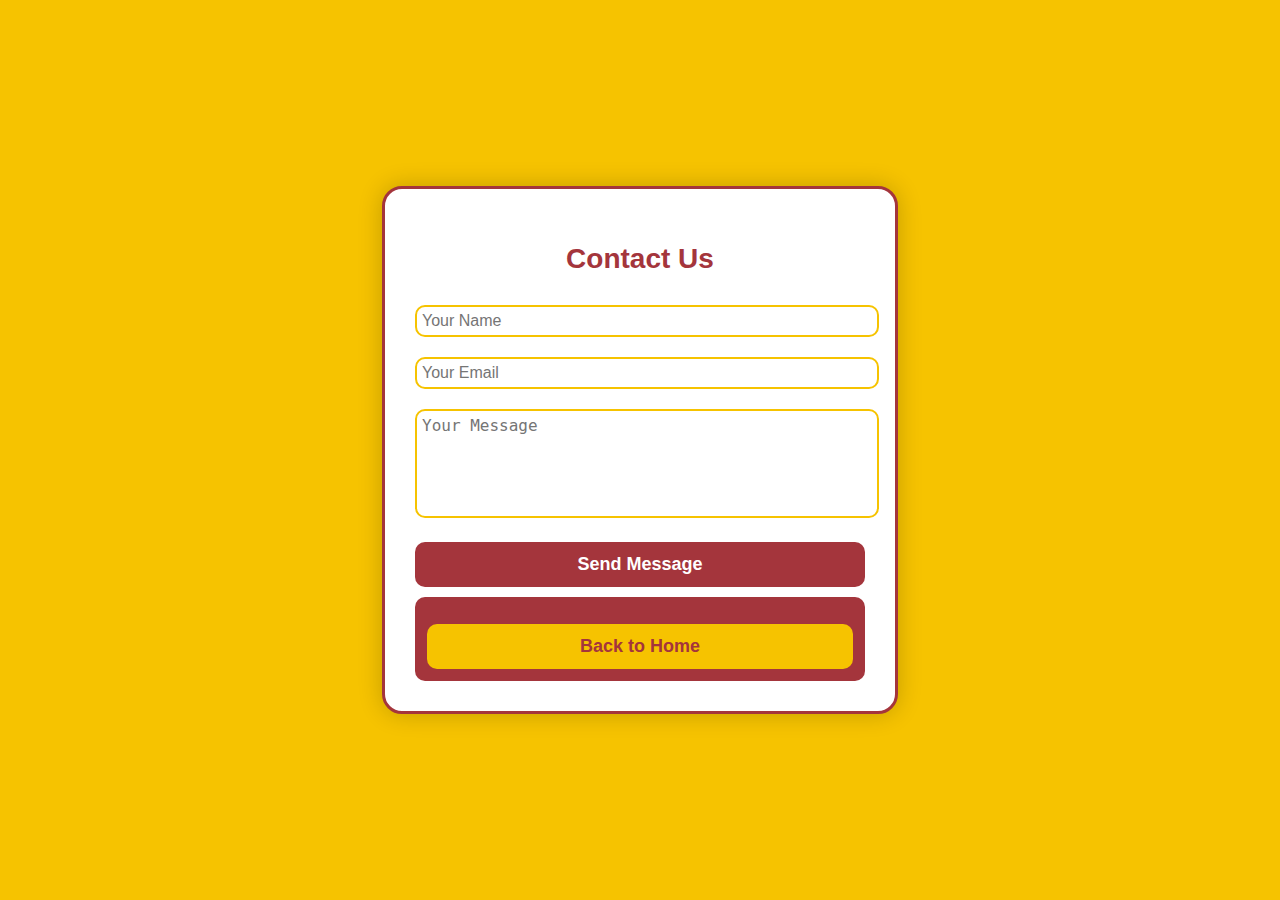
<file: contact us semi final.html>
<!DOCTYPE html>
<html lang="en">
<head>
  <meta charset="UTF-8">
  <meta name="viewport" content="width=device-width, initial-scale=1.0">
  <title>Contact Us</title>
  <style>
    body {
      margin: 0;
      padding: 0;
      font-family: Arial, Helvetica, sans-serif;
      background-color: #f6c300; 
      display: flex;
      justify-content: center;
      align-items: center;
      height: 100vh;
    }

    .contact-container {
      width: 450px;
      padding: 30px;
      background: #fff; 
      border-radius: 20px;
      box-shadow: 0 0 25px rgba(0,0,0,0.2);
      text-align: center;
      border: 3px solid #a4353c; 
    }

    .contact-container h2 {
      margin-bottom: 20px;
      color: #a4353c; 
      font-size: 28px;
      font-weight: bold;
    }

    .contact-container input,
    .contact-container textarea {
      width: 100%;
      padding: 5px;
      margin: 10px 0;
      border: 2px solid #f6c300; 
      border-radius: 10px;
      outline: none;
      font-size: 16px;
      transition: 0.3s;
      resize: none;
    }

    .contact-container input:focus,
    .contact-container textarea:focus {
      border-color: #a4353c; 
      box-shadow: 0 0 8px rgba(164, 53, 60, 0.5);
    }

    .contact-container button {
      width: 100%;
      padding: 12px;
      background: #a4353c;
      color: #fff;
      border: none;
      border-radius: 10px;
      font-size: 18px;
      font-weight: bold;
      cursor: pointer;
      margin-top: 10px;
      transition: 0.3s;
    }

    .contact-container button:hover {
      background: #f6c300; 
      color: #a4353c;
    }

    .back-home {
      margin-top: 15px;
      display: block;
      text-decoration: none;
      background: #f6c300; 
      color: #a4353c;
      padding: 12px;
      border-radius: 10px;
      font-weight: bold;
      transition: 0.3s;
    }

    .back-home:hover {
      background: #a4353c;
      color: #fff;
    }
  </style>
</head>
<body>
  <div class="contact-container">
    <h2>Contact Us</h2>
    <form>
      <input type="text" placeholder="Your Name" required>
      <input type="email" placeholder="Your Email" required>
      <textarea rows="5" placeholder="Your Message" required></textarea>
      <button type="submit">Send Message</button>
      <button> <a href="index.html" class="back-home">Back to Home</a></button>
    </form>
  </div>
 
</body>
</html>
</file>
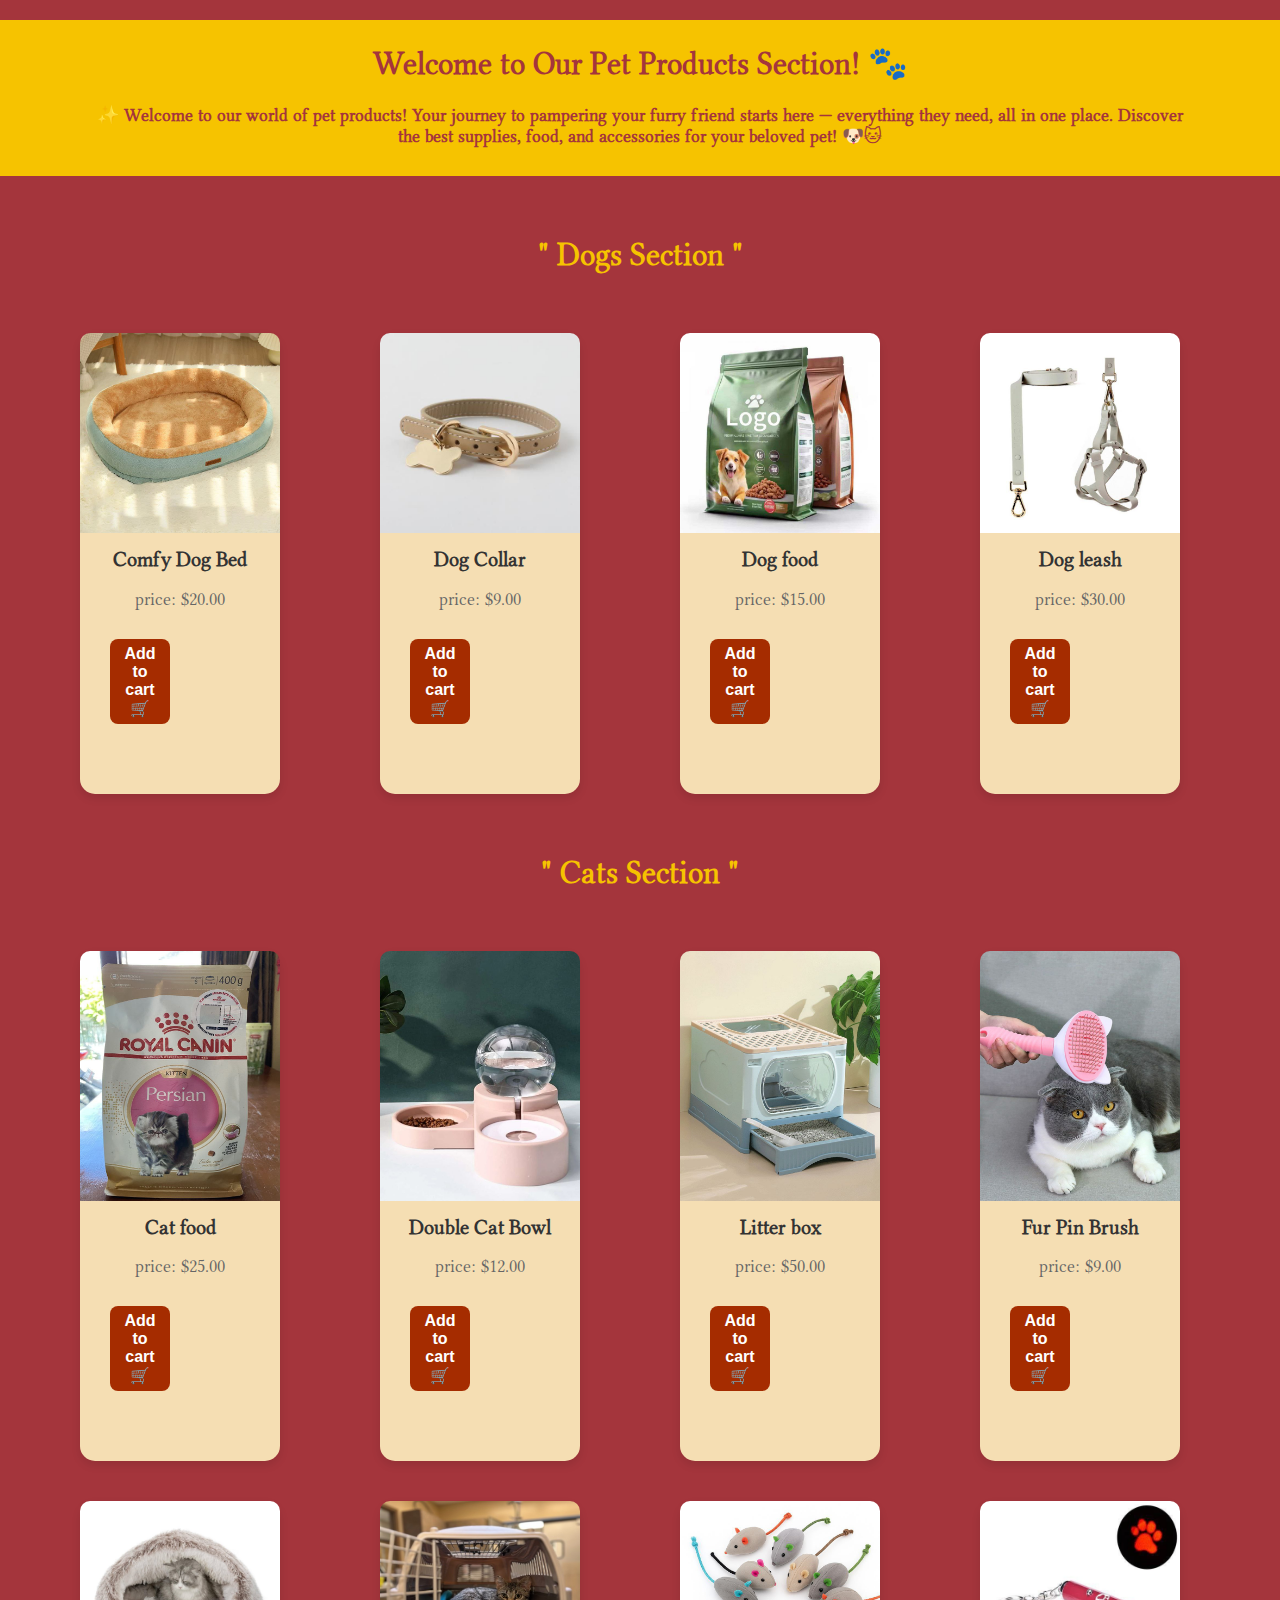
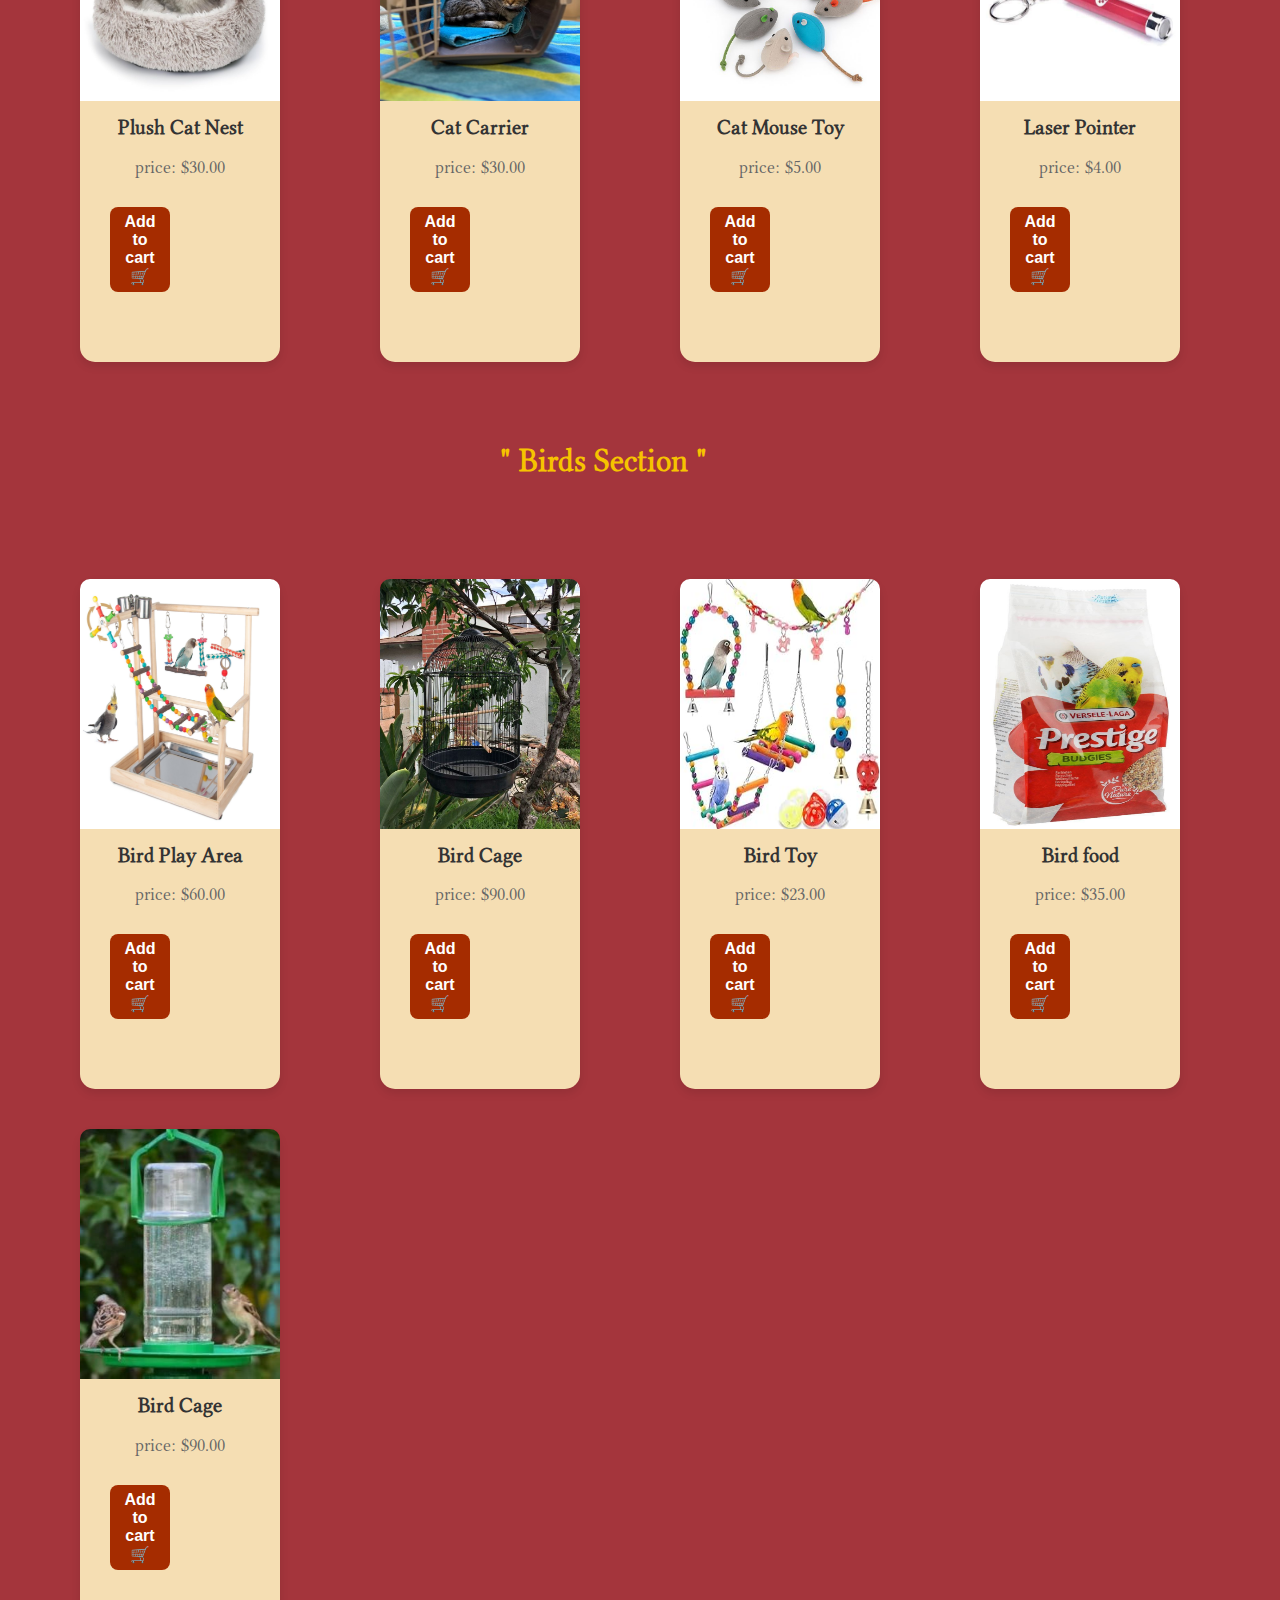
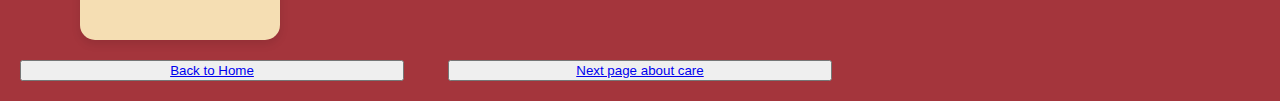
<file: page 2 semi final.html>
<!DOCTYPE html>
<html lang="en">

<head>
  <meta charset="UTF-8">
  <meta name="viewport" content="width=device-width, initial-scale=1.0">
  <title>our servies</title>
  <link rel="stylesheet" href="semi final style 2.css">
  <link rel="preconnect" href="https://fonts.googleapis.com">
<link rel="preconnect" href="https://fonts.gstatic.com" crossorigin>
<link href="https://fonts.googleapis.com/css2?family=Libertinus+Serif+Display&family=Lora:ital,wght@0,400..700;1,400..700&display=swap" rel="stylesheet">
</head>

<body>

  <section class="heading">

    <div class="h1">
      <h1>Welcome to Our Pet Products Section! 🐾</h1>
    </div>

    <div class="p">
      <p>✨ Welcome to our world of pet products! Your journey to pampering your furry friend starts here — everything
        they need, all in one place. Discover the best supplies, food, and accessories for your beloved pet! 🐶🐱</p>
    </div>
  </section>


  <section class="products">

    <div class="dogs">
      <div class="h1">
        <h1> " Dogs Section "</h1>
      </div>
    </div>


    <div class="dogcards">


      <div class="card1">
        <img src="Comfy Dog Bed.jpg" alt="">
        <div class="card info">
          <h3>Comfy Dog Bed</h3>
          <p>price: $20.00</p>
          <button class="add-to-cart">Add to cart🛒</button>
        </div>
      </div>

      <div class="card2">
        <img src="Dog Collar.jpg" alt="">
        <div class="card info">
          <h3>Dog Collar</h3>
          <p>price: $9.00</p>
          <button class="add-to-cart">Add to cart🛒</button>
        </div>
      </div>

      <div class="card3">
        <img src="Dog Food.jpg" alt="">
        <div class="card info">
          <h3>Dog food</h3>
          <p>price: $15.00</p>
          <button class="add-to-cart">Add to cart🛒</button>
        </div>
      </div>

      <div class="card4">
        <img src="Dog leash.jpg" alt="">
        <div class="card info">
          <h3>Dog leash</h3>
          <p>price: $30.00</p>
          <button class="add-to-cart">Add to cart🛒</button>
        </div>

      </div>
    
    </div>


    <div class="cats">
      <div class="h1">
        <h1> " Cats Section "</h1>
      </div>
    </div>

    <div class="catcards">

      <div class="card9">

        <img src="Cat food.jpg" alt="">
        <div class="card info">
          <h3>Cat food</h3>
          <p>price: $25.00</p>
          <button class="add-to-cart">Add to cart🛒</button>
        </div>
    </div>

      

      <div class="card6">

          <img src="double cat bowl.jpg" alt="">
          <div class="card info">
            <h3>Double Cat Bowl</h3>
            <p>price: $12.00</p>
            <button class="add-to-cart">Add to cart🛒</button>
          </div>
      </div>

      <div class="card7">

        <img src="litter box 2.jpg" alt="">
        <div class="card info">
          <h3>Litter box</h3>
          <p>price: $50.00</p>
          <button class="add-to-cart">Add to cart🛒</button>
        </div>
    </div>

    <div class="card12">

      <img src="fur pin brush.jpg" alt="">
      <div class="card info">
        <h3>Fur Pin Brush</h3>
        <p>price: $9.00</p>
        <button class="add-to-cart">Add to cart🛒</button>
      </div>
    </div>
    

  <div class="card5">

    <img src="plush cat nest.jpg" alt="">
    <div class="card info">
      <h3>Plush Cat Nest</h3>
      <p>price: $30.00</p>
      <button class="add-to-cart">Add to cart🛒</button>

    </div>
  </div>
  

<div class="card10">
    <img src="cat Carrier.jpg" alt="">
  <div class="card info">
    <h3>Cat Carrier</h3>
    <p>price: $30.00</p>
    <button class="add-to-cart">Add to cart🛒</button>
  </div>
</div>

<div class="card11">

  <img src="cat mouse toy.jpg" alt="">
  <div class="card info">
    <h3>Cat Mouse Toy</h3>
    <p>price: $5.00</p>
    <button class="add-to-cart">Add to cart🛒</button>
  </div>
</div>


<div class="card8">

  <img src="laser pointer.jpg" alt="">
  <div class="card info">
    <h3>Laser Pointer</h3>
    <p>price: $4.00</p>
    <button class="add-to-cart">Add to cart🛒</button>
  </div>
</div>

<div class="birds">
  <div class="h1">
    <h1> " Birds Section "</h1>
  </div>
</div>

<div class="birdscards">


 
<div class="card13">

  <img src="bird play area.jpg" alt="">
  <div class="card info">
    <h3>Bird Play Area</h3>
    <p>price: $60.00</p>
    <button class="add-to-cart">Add to cart🛒</button>
  </div>
</div>


<div class="card14">

  <img src="bird cage.jpg" alt="">
  <div class="card info">
    <h3>Bird Cage</h3>
    <p>price: $90.00</p>
    <button class="add-to-cart">Add to cart🛒</button>
  </div>
</div>

<div class="card15">

  <img src="bird toy.jpg" alt="">
  <div class="card info">
    <h3>Bird Toy</h3>
    <p>price: $23.00</p>
    <button class="add-to-cart">Add to cart🛒</button>
  </div>
</div>


<div class="card16">

  <img src="food bird.jpg"alt="">
  <div class="card info">
    <h3>Bird food</h3>
    <p>price: $35.00</p>
    <button class="add-to-cart">Add to cart🛒</button>
  </div>
</div>

<div class="card17">

  <img src="water feeder.jpg" alt="">
  <div class="water feeder">
    <h3>Bird Cage</h3>
    <p>price: $90.00</p>
    <button class="add-to-cart">Add to cart🛒</button>
  </div>
</div>
  </section>

  <button> <a href="semi final project.html" class="back-home">Back to Home</a> <br></button>
  <button> <a href="care page.html" class="next page ">Next page about care</a></button>
</html>
</file>
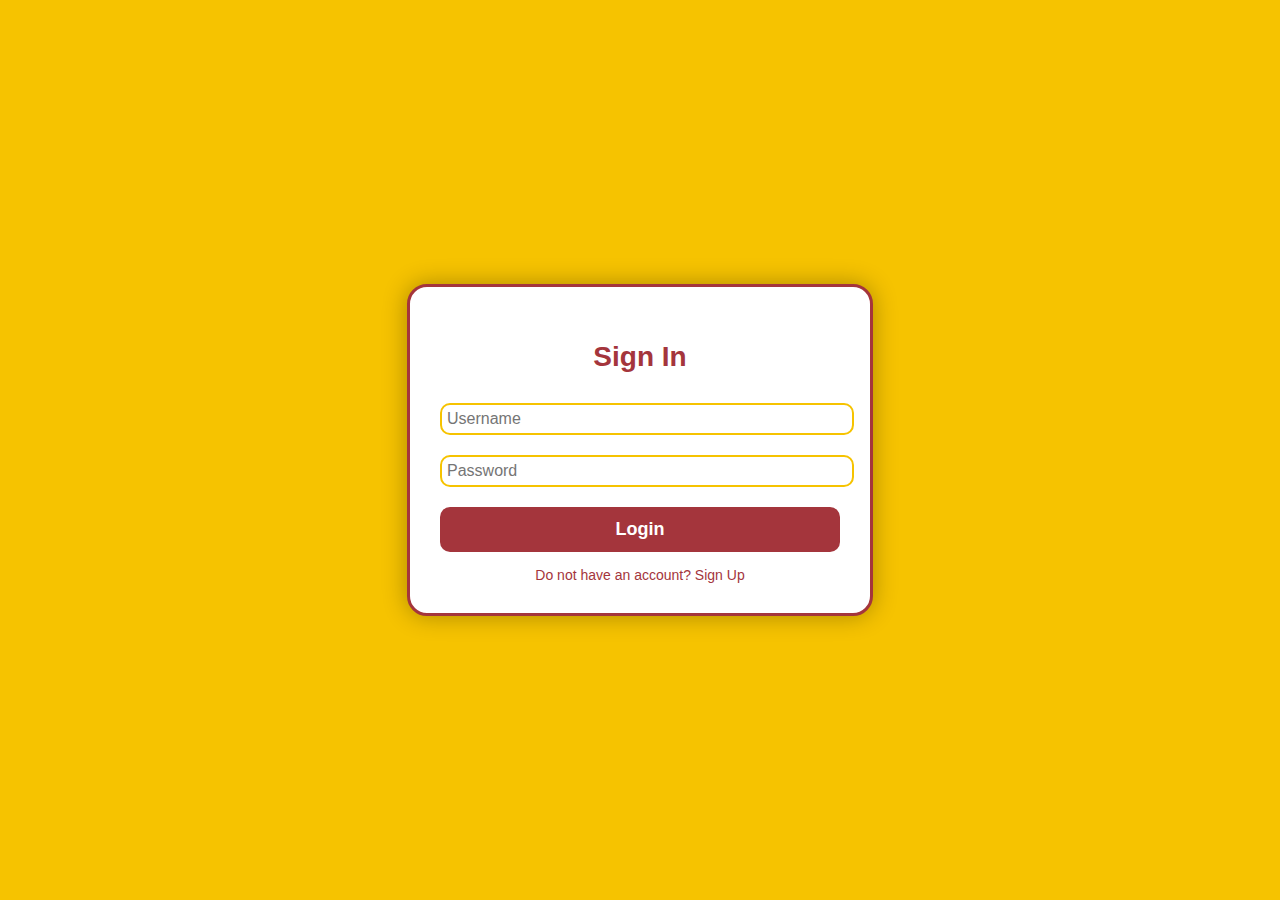
<file: sign.html>
<!DOCTYPE html>
<html lang="en">
<head>
  <meta charset="UTF-8">
  <meta name="viewport" content="width=device-width, initial-scale=1.0">
  <title>Sign In / Sign up</title>
  <link rel="stylesheet" href="style semi final.css">
  <style>
    body {
      margin: 0;
      padding: 0;
      font-family: Arial, Helvetica, sans-serif;
      background-color: #f6c300; 
      display: flex;
      justify-content: center;
      align-items: center;
      height: 100vh;
    }

    .form-container {
      width: 400px;
      padding: 30px;
      background: #fff;
      border-radius: 20px;
      box-shadow: 0 0 25px rgba(0,0,0,0.3);
      text-align: center;
      border: 3px solid #a4353c;
    }

    .form-container h2 {
      margin-bottom: 20px;
      color: #a4353c;
      font-size: 28px;
      font-weight: bold;
    }

    .form-container input {
      width: 100%;
      padding: 5px;
      margin: 10px 0;
      border: 2px solid #f6c300;
      border-radius: 10px;
      outline:none;
      font-size: 16px;
    }

    .form-container input:focus {
      border-color: #a4353c;
      box-shadow: 0 0 8px rgba(164, 53, 60, 0.6);
    }

    .form-container button {
      width: 100%;
      padding: 12px;
      background: #a4353c;
      color: #fff;
      border: none;
      border-radius: 10px;
      font-size: 18px;
      font-weight: bold;
      cursor: pointer;
      margin-top: 10px;
      transition: 0.3s;
    }

    .form-container button:hover {
      background: #f6c300;
      color: #a4353c;
    }

    .toggle-link {
      display: block;
      margin-top: 15px;
      color: #a4353c;
      font-size: 14px;
      cursor: pointer;
      transition: 0.2s;
    }

    .toggle-link:hover {
      text-decoration: underline;
    }
  </style>
</head>
<body>

  <div class="form-container" id="formBox">
    <header><h2 id="formTitle">Sign In</h2></header>
  
    <form onsubmit="goHome(event)">
      <input type="text" placeholder="Username" required>
      <input type="password" placeholder="Password" required>
      <button type="submit">Login</button>
    </form>

    <span class="toggle-link" onclick="toggleForm()">Do not have an account? Sign Up</span>
  </div>

  <script>
    function goHome(event) {
      event.preventDefault(); 
      window.location.href = "page 2 semi final.html"; 
    }

    function toggleForm() {
      const formBox = document.getElementById("formBox");
      const formTitle = document.getElementById("formTitle");
      const toggleText = document.querySelector(".toggle-link");

      if (formTitle.innerText === "Sign In") {
        formTitle.innerText = "Sign Up";
        formBox.querySelector("form").innerHTML = `
          <input type="text" placeholder="Username" required>
          <input type="email" placeholder="Email" required>
          <input type="password" placeholder="Password" required>
          <button type="submit">Register</button>
        `;
        toggleText.innerText = "Already have an account? Sign In";
      } else {
        formTitle.innerText = "Sign In";
        formBox.querySelector("form").innerHTML = `
          <input type="text" placeholder="Username" required>
          <input type="password" placeholder="Password" required>
          <button type="submit">Login</button>
        `;
        toggleText.innerText = "Do not have an account? Sign Up";
      }

      formBox.querySelector("form").setAttribute("onsubmit", "goHome(event)");
    }
  </script>

</body>
</html>
</file>
<file: semi final style 2.css>
body{
    background-color:#a4353c;
    font-family: "Libertinus Serif Display", system-ui;
    margin: 0;
    position: relative;
  }
  

 .heading{
  width: 100;
  height: 150px;
  margin-top: 20px;
  padding-top: 3px;
  padding-bottom: 3px;
  background-color: #f6c300;
  text-align: center;
 }
  
 .heading .h1{
 color:  #a4353c;
 }

 
.heading .p{
  font-size: large;
  color: #a4353c;
  font-weight: bold;
  width: 85%;
  margin-left: auto;
  margin-right: auto;
  
}


.products .dogs .h1{
  text-align: center;
  color: #f6c300;
  margin-top: 60px;
  margin-bottom: 40px;

}


.dogcards {
  display: flex;
  gap: 20px;
  flex-wrap: wrap;
}

.card1{
  background-color: wheat;
  border-radius: 15px;
  box-shadow: 0 4px 10px rgba(0,0,0,0.1);
  padding:  0 0 50px 0 ;
  margin-left: 80px;
  margin-top: 20px;
  width: 200px;
  transition: transform 0.3s ease;
}

.card1:hover {
  transform: scale(1.05); 
} 


.card1 img {
 width: 100%;
 height: 200px;
 border-radius: 10px 10px 0 0;
}

.card1 h3{
  font-size: 1.3rem;
  font-weight: 600;
  color: #333;
  margin-top: 10px;
  margin-bottom: 5px;
  text-align: center;
}

.card1 p{
  font-size: 1.1rem;
  color: #666;
  margin-bottom: 10px;
  text-align: center;
}



.card2{
  background-color: wheat;
  border-radius: 15px;
  box-shadow: 0 4px 10px rgba(0,0,0,0.1);
  padding:  0 0 50px 0 ;
  margin-left: 80px;
  margin-top: 20px;
  width: 200px;
  transition: transform 0.3s ease;
}

.card2:hover {
  transform: scale(1.05); 
} 


.card2 img {
 width: 100%;
 height: 200px;
 border-radius: 10px 10px 0 0;
}

.card2 h3{
  font-size: 1.3rem;
  font-weight: 600;
  color: #333;
  margin-top: 10px;
  margin-bottom: 5px;
  text-align: center;
}

.card2 p{
  font-size: 1.1rem;
  color: #666;
  margin-bottom: 10px;
  text-align: center;
}



.card3{
  background-color: wheat;
  border-radius: 15px;
  box-shadow: 0 4px 10px rgba(0,0,0,0.1);
  padding:  0 0 50px 0 ;
  margin-left: 80px;
  margin-top: 20px;
  width: 200px;
  transition: transform 0.3s ease;
}

.card3:hover {
  transform: scale(1.05); 
} 


.card3 img {
 width: 100%;
 height: 200px;
 border-radius: 10px 10px 0 0;
}

.card3 h3{
  font-size: 1.3rem;
  font-weight: 600;
  color: #333;
  margin-top: 10px;
  margin-bottom: 5px;
  text-align: center;
}

.card3 p{
  font-size: 1.1rem;
  color: #666;
  margin-bottom: 10px;
  text-align: center;
}


.card4{
  background-color: wheat;
  border-radius: 15px;
  box-shadow: 0 4px 10px rgba(0,0,0,0.1);
  padding:  0 0 50px 0 ;
  margin-left: 80px;
  margin-top: 20px;
  width: 200px;
  transition: transform 0.3s ease;
}

.card4:hover {
  transform: scale(1.05); 
} 


.card4 img {
 width: 100%;
 height: 200px;
 border-radius: 10px 10px 0 0;
}

.card4 h3{
  font-size: 1.3rem;
  font-weight: 600;
  color: #333;
  margin-top: 10px;
  margin-bottom: 5px;
  text-align: center;
}

.card4 p{
  font-size: 1.1rem;
  color: #666;
  margin-bottom: 10px;
  text-align: center;
}

.add-to-cart {
  background-color:rgb(165,44,0) ; 
  color:white ; 
  padding: 6px 12px;
  margin-left: 30px;
  border: none;
  border-radius: 8px;
  font-size: 16px;
  font-weight: bold;
  cursor: pointer;
}

.add-to-cart:hover {
  background-color:  black; 
  color: white; 
  transform: scale(1.05);
  box-shadow: 0 0 12px rgba(0, 0, 0, 0.15);
}

 


 .cats h1 {
  text-align: center;
  color: #f6c300;
  margin-top: 60px;
  margin-bottom: 40px;
}

.catcards {
  width: 100%;
  display: flex;
  gap: 20px;
  flex-wrap: wrap;
  margin-top: 20px; 


}

.card9 {
  background-color: wheat;
  border-radius: 15px;
  box-shadow: 0 4px 10px rgba(0,0,0,0.1);
  padding: 0 0 50px 0;
  margin-left: 80px;
  margin-top: 20px;
  width: 200px;
  transition: transform 0.3s ease;
  clear: both;
}

.card9:hover {
  transform: scale(1.05); 
}

.card9 img {
  width: 100%;
  height: 250px;
  border-radius: 10px 10px 0 0;
}

.card9 h3 {
  font-size: 1.3rem;
  font-weight: 600;
  color: #333;
  margin-top: 10px;
  margin-bottom: 5px;
  text-align: center;
}

.card9 p {
  font-size: 1.1rem;
  color: #666;
  margin-bottom: 10px;
  text-align: center;
}

.add-to-cart {
  background-color: rgb(165, 44, 0);
  color: white;
  padding: 6px 12px;
  margin-left: 30px;
  border: none;
  border-radius: 8px;
  font-size: 16px;
  font-weight: bold;
  cursor: pointer;
}

.add-to-cart:hover {
  background-color: black;
  color: white;
  transform: scale(1.05);
  box-shadow: 0 0 12px rgba(0, 0, 0, 0.15);
}


.card6 {
  background-color: wheat;
  border-radius: 15px;
  box-shadow: 0 4px 10px rgba(0,0,0,0.1);
  padding: 0 0 50px 0;
  margin-left: 80px;
  margin-top: 20px;
  width: 200px;
  transition: transform 0.3s ease;
  clear: both;
}

.card6:hover {
  transform: scale(1.05); 
}

.card6 img {
  width: 100%;
  height: 250px;
  border-radius: 10px 10px 0 0;
}

.card6 h3 {
  font-size: 1.3rem;
  font-weight: 600;
  color: #333;
  margin-top: 10px;
  margin-bottom: 5px;
  text-align: center;
}

.card6 p {
  font-size: 1.1rem;
  color: #666;
  margin-bottom: 10px;
  text-align: center;
}

.add-to-cart {
  background-color: rgb(165, 44, 0);
  color: white;
  padding: 6px 12px;
  margin-left: 30px;
  border: none;
  border-radius: 8px;
  font-size: 16px;
  font-weight: bold;
  cursor: pointer;
}

.add-to-cart:hover {
  background-color: black;
  color: white;
  transform: scale(1.05);
  box-shadow: 0 0 12px rgba(0, 0, 0, 0.15);
}


.card7 {
  background-color: wheat;
  border-radius: 15px;
  box-shadow: 0 4px 10px rgba(0,0,0,0.1);
  padding: 0 0 50px 0;
  margin-left: 80px;
  margin-top: 20px;
  width: 200px;
  transition: transform 0.3s ease;
  clear: both;
}

.card7:hover {
  transform: scale(1.05); 
}

.card7 img {
  width: 100%;
  height: 250px;
  border-radius: 10px 10px 0 0;
}

.card7 h3 {
  font-size: 1.3rem;
  font-weight: 600;
  color: #333;
  margin-top: 10px;
  margin-bottom: 5px;
  text-align: center;
}

.card7 p {
  font-size: 1.1rem;
  color: #666;
  margin-bottom: 10px;
  text-align: center;
}

.add-to-cart {
  background-color: rgb(165, 44, 0);
  color: white;
  padding: 6px 12px;
  margin-left: 30px;
  border: none;
  border-radius: 8px;
  font-size: 16px;
  font-weight: bold;
  cursor: pointer;
}

.add-to-cart:hover {
  background-color: black;
  color: white;
  transform: scale(1.05);
  box-shadow: 0 0 12px rgba(0, 0, 0, 0.15);
}


.card12 {
  background-color: wheat;
  border-radius: 15px;
  box-shadow: 0 4px 10px rgba(0,0,0,0.1);
  padding: 0 0 50px 0;
  margin-left: 80px;
  margin-top: 20px;
  width: 200px;
  transition: transform 0.3s ease;
  clear: both;
}

.card12:hover {
  transform: scale(1.05); 
}

.card12 img {
  width: 100%;
  height: 250px;
  border-radius: 10px 10px 0 0;
}

.card12 h3 {
  font-size: 1.3rem;
  font-weight: 600;
  color: #333;
  margin-top: 10px;
  margin-bottom: 5px;
  text-align: center;
}

.card12 p {
  font-size: 1.1rem;
  color: #666;
  margin-bottom: 10px;
  text-align: center;
}

.add-to-cart {
  background-color: rgb(165, 44, 0);
  color: white;
  padding: 6px 12px;
  margin-left: 30px;
  border: none;
  border-radius: 8px;
  font-size: 16px;
  font-weight: bold;
  cursor: pointer;
}

.add-to-cart:hover {
  background-color: black;
  color: white;
  transform: scale(1.05);
  box-shadow: 0 0 12px rgba(0, 0, 0, 0.15);
}


.card5 {
  background-color: wheat;
  border-radius: 15px;
  box-shadow: 0 4px 10px rgba(0,0,0,0.1);
  padding: 0 0 50px 0;
  margin-left: 80px;
  margin-top: 20px;
  width: 200px;
  transition: transform 0.3s ease;
  clear: both;
}

.card5:hover {
  transform: scale(1.05); 
}

.card5 img {
  width: 100%;
  height: 200px;
  border-radius: 10px 10px 0 0;
}

.card5 h3 {
  font-size: 1.3rem;
  font-weight: 600;
  color: #333;
  margin-top: 10px;
  margin-bottom: 5px;
  text-align: center;
}

.card5 p {
  font-size: 1.1rem;
  color: #666;
  margin-bottom: 10px;
  text-align: center;
}

.add-to-cart {
  background-color: rgb(165, 44, 0);
  color: white;
  padding: 6px 12px;
  margin-left: 30px;
  border: none;
  border-radius: 8px;
  font-size: 16px;
  font-weight: bold;
  cursor: pointer;
}

.add-to-cart:hover {
  background-color: black;
  color: white;
  transform: scale(1.05);
  box-shadow: 0 0 12px rgba(0, 0, 0, 0.15);
}




.card10 {
  background-color: wheat;
  border-radius: 15px;
  box-shadow: 0 4px 10px rgba(0,0,0,0.1);
  padding: 0 0 50px 0;
  margin-left: 80px;
  margin-top: 20px;
  width: 200px;
  transition: transform 0.3s ease;
  clear: both;
}

.card10:hover {
  transform: scale(1.05); 
}

.card10 img {
  width: 100%;
  height: 200px;
  border-radius: 10px 10px 0 0;
}

.card10 h3 {
  font-size: 1.3rem;
  font-weight: 600;
  color: #333;
  margin-top: 10px;
  margin-bottom: 5px;
  text-align: center;
}

.card10 p {
  font-size: 1.1rem;
  color: #666;
  margin-bottom: 10px;
  text-align: center;
}

.add-to-cart {
  background-color: rgb(165, 44, 0);
  color: white;
  padding: 6px 12px;
  margin-left: 30px;
  border: none;
  border-radius: 8px;
  font-size: 16px;
  font-weight: bold;
  cursor: pointer;
}

.add-to-cart:hover {
  background-color: black;
  color: white;
  transform: scale(1.05);
  box-shadow: 0 0 12px rgba(0, 0, 0, 0.15);
}


.card11 {
  background-color: wheat;
  border-radius: 15px;
  box-shadow: 0 4px 10px rgba(0,0,0,0.1);
  padding: 0 0 50px 0;
  margin-left: 80px;
  margin-top: 20px;
  width: 200px;
  transition: transform 0.3s ease;
  clear: both;
}

.card11:hover {
  transform: scale(1.05); 
}

.card11 img {
  width: 100%;
  height: 200px;
  border-radius: 10px 10px 0 0;
}

.card11 h3 {
  font-size: 1.3rem;
  font-weight: 600;
  color: #333;
  margin-top: 10px;
  margin-bottom: 5px;
  text-align: center;
}

.card11 p {
  font-size: 1.1rem;
  color: #666;
  margin-bottom: 10px;
  text-align: center;
}

.add-to-cart {
  background-color: rgb(165, 44, 0);
  color: white;
  padding: 6px 12px;
  margin-left: 30px;
  border: none;
  border-radius: 8px;
  font-size: 16px;
  font-weight: bold;
  cursor: pointer;
}

.add-to-cart:hover {
  background-color: black;
  color: white;
  transform: scale(1.05);
  box-shadow: 0 0 12px rgba(0, 0, 0, 0.15);
}

.card8 {
  background-color: wheat;
  border-radius: 15px;
  box-shadow: 0 4px 10px rgba(0,0,0,0.1);
  padding: 0 0 50px 0;
  margin-left: 80px;
  margin-top: 20px;
  width: 200px;
  transition: transform 0.3s ease;
  clear: both;
}

.card8:hover {
  transform: scale(1.05); 
}

.card8 img {
  width: 100%;
  height: 200px;
  border-radius: 10px 10px 0 0;
}

.card8 h3 {
  font-size: 1.3rem;
  font-weight: 600;
  color: #333;
  margin-top: 10px;
  margin-bottom: 5px;
  text-align: center;
}

.card8 p {
  font-size: 1.1rem;
  color: #666;
  margin-bottom: 10px;
  text-align: center;
}

.add-to-cart {
  background-color: rgb(165, 44, 0);
  color: white;
  padding: 6px 12px;
  margin-left: 30px;
  border: none;
  border-radius: 8px;
  font-size: 16px;
  font-weight: bold;
  cursor: pointer;
}

.add-to-cart:hover {
  background-color: black;
  color: white;
  transform: scale(1.05);
  box-shadow: 0 0 12px rgba(0, 0, 0, 0.15);
}





.birds h1 {
  text-align: center;
  color: #f6c300;
  margin-top: 60px;
  margin-left:500px ;
  margin-bottom: 40px;
}

.birdscards {
  width: 100%;
  display: flex;
  gap: 20px;
  flex-wrap: wrap;
  margin-top: 20px; 


}



.card13 {
  background-color: wheat;
  border-radius: 15px;
  box-shadow: 0 4px 10px rgba(0,0,0,0.1);
  padding: 0 0 50px 0;
  margin-left: 80px;
  margin-top: 20px;
  width: 200px;
  transition: transform 0.3s ease;
  clear: both;
}

.card13:hover {
  transform: scale(1.05); 
}

.card13 img {
  width: 100%;
  height: 250px;
  border-radius: 10px 10px 0 0;
}

.card13 h3 {
  font-size: 1.3rem;
  font-weight: 600;
  color: #333;
  margin-top: 10px;
  margin-bottom: 5px;
  text-align: center;
}

.card13 p {
  font-size: 1.1rem;
  color: #666;
  margin-bottom: 10px;
  text-align: center;
}

.add-to-cart {
  background-color: rgb(165, 44, 0);
  color: white;
  padding: 6px 12px;
  margin-left: 30px;
  border: none;
  border-radius: 8px;
  font-size: 16px;
  font-weight: bold;
  cursor: pointer;
}
.add-to-cart:hover {
  background-color: black;
  color: white;
  transform: scale(1.05);
  box-shadow: 0 0 12px rgba(0, 0, 0, 0.15);
}



.card14 {
  background-color: wheat;
  border-radius: 15px;
  box-shadow: 0 4px 10px rgba(0,0,0,0.1);
  padding: 0 0 50px 0;
  margin-left: 80px;
  margin-top: 20px;
  width: 200px;
  transition: transform 0.3s ease;
  clear: both;
}

.card14:hover {
  transform: scale(1.05); 
}

.card14 img {
  width: 100%;
  height: 250px;
  border-radius: 10px 10px 0 0;
}

.card14 h3 {
  font-size: 1.3rem;
  font-weight: 600;
  color: #333;
  margin-top: 10px;
  margin-bottom: 5px;
  text-align: center;
}

.card14 p {
  font-size: 1.1rem;
  color: #666;
  margin-bottom: 10px;
  text-align: center;
}

.add-to-cart {
  background-color: rgb(165, 44, 0);
  color: white;
  padding: 6px 12px;
  margin-left: 30px;
  border: none;
  border-radius: 8px;
  font-size: 16px;
  font-weight: bold;
  cursor: pointer;
}

.add-to-cart:hover {
  background-color: black;
  color: white;
  transform: scale(1.05);
  box-shadow: 0 0 12px rgba(0, 0, 0, 0.15);
}


.card15 {
  background-color: wheat;
  border-radius: 15px;
  box-shadow: 0 4px 10px rgba(0,0,0,0.1);
  padding: 0 0 50px 0;
  margin-left: 80px;
  margin-top: 20px;
  width: 200px;
  transition: transform 0.3s ease;
  clear: both;
}

.card15:hover {
  transform: scale(1.05); 
}

.card15 img {
  width: 100%;
  height: 250px;
  border-radius: 10px 10px 0 0;
}

.card15 h3 {
  font-size: 1.3rem;
  font-weight: 600;
  color: #333;
  margin-top: 10px;
  margin-bottom: 5px;
  text-align: center;
}

.card15 p {
  font-size: 1.1rem;
  color: #666;
  margin-bottom: 10px;
  text-align: center;
}

.add-to-cart {
  background-color: rgb(165, 44, 0);
  color: white;
  padding: 6px 12px;
  margin-left: 30px;
  border: none;
  border-radius: 8px;
  font-size: 16px;
  font-weight: bold;
  cursor: pointer;
}

.add-to-cart:hover {
  background-color: black;
  color: white;
  transform: scale(1.05);
  box-shadow: 0 0 12px rgba(0, 0, 0, 0.15);
}


.card16 {
  background-color: wheat;
  border-radius: 15px;
  box-shadow: 0 4px 10px rgba(0,0,0,0.1);
  padding: 0 0 50px 0;
  margin-left: 80px;
  margin-top: 20px;
  width: 200px;
  transition: transform 0.3s ease;
  clear: both;
}

.card16:hover {
  transform: scale(1.05); 
}

.card16 img {
  width: 100%;
  height: 250px;
  border-radius: 10px 10px 0 0;
}

.card16 h3 {
  font-size: 1.3rem;
  font-weight: 600;
  color: #333;
  margin-top: 10px;
  margin-bottom: 5px;
  text-align: center;
}

.card16 p {
  font-size: 1.1rem;
  color: #666;
  margin-bottom: 10px;
  text-align: center;
}

.add-to-cart {
  background-color: rgb(165, 44, 0);
  color: white;
  padding: 6px 12px;
  margin-left: 30px;
  border: none;
  border-radius: 8px;
  font-size: 16px;
  font-weight: bold;
  cursor: pointer;
}

.add-to-cart:hover  a{
  background-color: black;
  color: white;
  transform: scale(1.05);
  box-shadow: 0 0 12px rgba(0, 0, 0, 0.15);
}


.card17 {
  background-color: wheat;
  border-radius: 15px;
  box-shadow: 0 4px 10px rgba(0,0,0,0.1);
  padding: 0 0 50px 0;
  margin-left: 80px;
  margin-top: 20px;
  width: 200px;
  transition: transform 0.3s ease;
  clear: both;
}

.card17:hover {
  transform: scale(1.05); 
}

.card17 img {
  width: 100%;
  height: 250px;
  border-radius: 10px 10px 0 0;
}


.card17 h3 {
  font-size: 1.3rem;
  font-weight: 600;
  color: #333;
  margin-top: 10px;
  margin-bottom: 5px;
  text-align: center;
}

.card17 p {
  font-size: 1.1rem;
  color: #666;
  margin-bottom: 10px;
  text-align: center;
}

.add-to-cart {
  background-color: rgb(165, 44, 0);
  color: white;
  padding: 6px 12px;
  margin-left: 30px;
  border: none;
  border-radius: 8px;
  font-size: 16px;
  font-weight: bold;
  cursor: pointer;
}

.add-to-cart:hover {
  background-color: black;
  color: white;
  transform: scale(1.05);
  box-shadow: 0 0 12px rgba(0, 0, 0, 0.15);
}


button{
  width: 30%;
  margin: 20px;
  color: #f6c300;
}
</file>
<file: style semi final.css>
body{
margin: 0;
padding: 0;
font-family: Arial, Helvetica, sans-serif;
background-color: #a4353c;
}

.container {
width: 100%;
height: 100%;
background-color:#f6c300 ;
}

.menu ul{
    margin: 50px;
    display: inline-flex;
    background-color:#f6c300 ;
}

.menu ul li{
   display: inline-flex;
    margin: 0 20px;
    color: #d42b4a;
    cursor:pointer;
    font-size: 24px; 
}

.logo img{
    width:  35px;
    height: auto;
margin-top: -7px;
}

.active{
    color: aliceblue !important;
}

.Signup_btn{
    top: 40px;
    right: 80px;
    position: absolute;
    text-decoration: none;
    color: aliceblue;
    border: 2px solid transparent;
    border-radius: 20px;
    background-image: linear-gradient(rgb(41, 13, 1),rgb(76, 39, 17)),radial-gradient(circle at top left,#42455a,#d84e44);
    background-origin: border-box;
    background-clip: content-box,border-box;
    
}

.Signup_btn span{
    display: block;
    padding: 8px 22px;
}

.header{
    width: 80%;
    height: 70%;
    top:20% ;
    left: 130%;
    position: absolute;
    color: aliceblue;
}

.text {
    color: aliceblue;
    font-style: italic;
    font-family: Georgia, 'Times New Roman', Times, serif;
   width: 50%;
   float: left;
}

.text h1{
    position: relative;
    font-size: 48px;
    width: 640px;
    height: auto;
    margin-top: 19%;
   margin-left: 5%;
   filter: drop-shadow(1px 1px 20px yellow);

}

.text p{
    position: relative;
    font-size: 24px;
    height: auto;
   margin: 30px 0 30px 40px;
   color: rgb(222, 216, 151);
    
}

img{
    width: 40%;
   float: right;
    padding-right: 30px;
    margin-right: 8%;
    margin-top: 12px;
}


@media (max-width: 992px) {
  .menu ul {
    flex-direction: column;
    align-items: center;
    margin: 20px 0;
  }

  .menu  li {
    margin: 10px 0;
    font-size: 20px;
  }

  .Signup_btn {
    position: relative;
    top: auto;
    right: auto;
    margin-top: 15px;
  }

  .text {
    width: 100%;
    float: none;
    text-align: center;
    padding: 20px;
  }

  .text h1 {
    font-size: 36px;
    width: auto;
    margin: 20px 0;
  }

  .text p {
    font-size: 20px;
    margin: 15px 20px;
  }

  img {
    width: 80%;
    float: none;
    margin: 20px auto;
    display: block;
  }
}

@media (max-width: 600px) {
  .text h1 {
    font-size: 28px;
  }

  .text p {
    font-size: 18px;
  }

  .menu ul li {
    font-size: 18px;
  }

  .Signup_btn span {
    padding: 6px 16px;
  }
    
  }

footer{
    background-color: #f6c300;
    color: #000;
    text-align: center;
    padding:5%;
    margin-top: 50%;
    font-size: 15px;
    font-family: Verdana, Geneva, Tahoma, sans-serif;
    position: relative;
    bottom: 0;
    width: 50;
  }

nav a{
    color: #d42b4a;
    text-decoration: none;
    }

nav a:hover{
    color: aliceblue;
    }
nav a:active{
    color: #42455a;
    }
</file>
